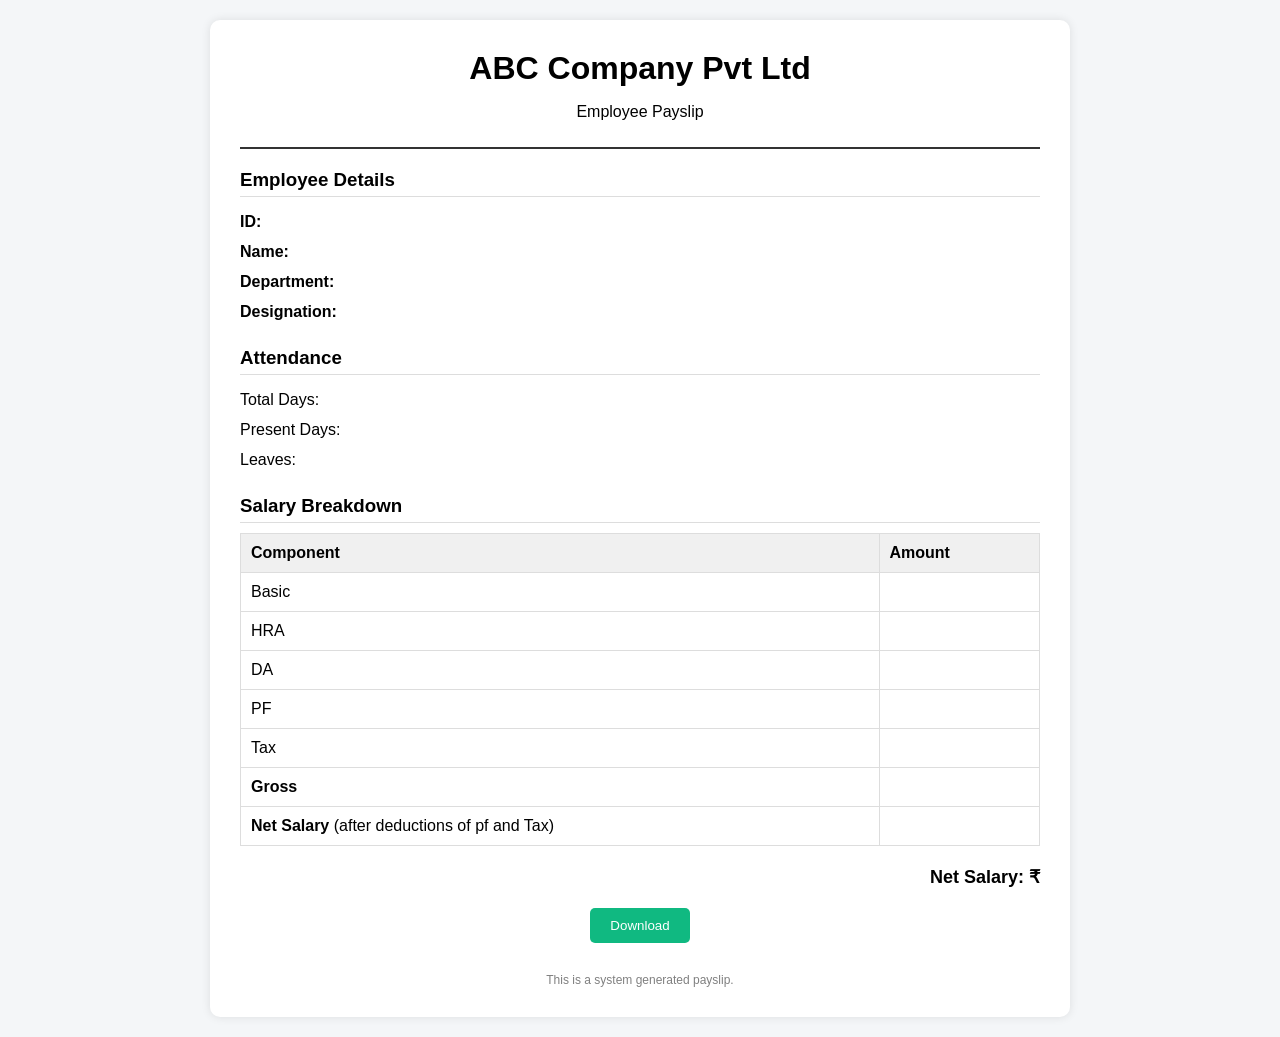
<file: frontend/payslip.html>
<!DOCTYPE html>
<html lang="en">

<head>
    <meta charset="UTF-8">
    <title>Payslip</title>
    <style>
        body {
            font-family: Arial, sans-serif;
            background: #f4f6f8;
            margin: 0;
            padding: 20px;
        }

        .payslip {
            max-width: 800px;
            margin: auto;
            background: #fff;
            padding: 30px;
            border-radius: 10px;
            box-shadow: 0 0 10px rgba(0, 0, 0, 0.1);
        }

        .header {
            text-align: center;
            border-bottom: 2px solid #333;
            padding-bottom: 10px;
        }

        .header h1 {
            margin: 0;
        }

        .section {
            margin-top: 20px;
        }

        .section h3 {
            margin-bottom: 10px;
            border-bottom: 1px solid #ddd;
            padding-bottom: 5px;
        }

        .details,
        .salary {
            width: 100%;
            border-collapse: collapse;
        }

        .details td {
            padding: 6px 0;
        }

        .salary th,
        .salary td {
            padding: 10px;
            border: 1px solid #ddd;
            text-align: left;
        }

        .salary th {
            background: #f0f0f0;
        }

        .highlight {
            font-size: 18px;
            font-weight: bold;
            text-align: right;
            margin-top: 20px;
        }

        .footer {
            text-align: center;
            margin-top: 30px;
            font-size: 12px;
            color: gray;
        }

        .btn {
            margin-top: 20px;
            display: block;
            text-align: center;
        }

        button {
            padding: 10px 20px;
            background: #10b981;
            color: white;
            border: none;
            border-radius: 5px;
            cursor: pointer;
        }

        @media print {
            button {
                display: none;
            }
        }
    </style>
</head>

<body>

    <div class="payslip">

        <!-- HEADER -->
        <div class="header">
            <h1>ABC Company Pvt Ltd</h1>
            <p>Employee Payslip</p>
        </div>

        <!-- EMPLOYEE DETAILS -->
        <div class="section">
            <h3>Employee Details</h3>
            <table class="details">
                <tr>
                    <td><strong>ID:</strong></td>
                    <td id="emp_id"></td>
                </tr>
                <tr>
                    <td><strong>Name:</strong></td>
                    <td id="emp_name"></td>
                </tr>
                <tr>
                    <td><strong>Department:</strong></td>
                    <td id="emp_dept"></td>
                </tr>
                <tr>
                    <td><strong>Designation:</strong></td>
                    <td id="emp_role"></td>
                </tr>
            </table>
        </div>

        <!-- ATTENDANCE -->
        <div class="section">
            <h3>Attendance</h3>
            <table class="details">
                <tr>
                    <td>Total Days:</td>
                    <td id="total_days"></td>
                </tr>
                <tr>
                    <td>Present Days:</td>
                    <td id="present_days"></td>
                </tr>
                <tr>
                    <td>Leaves:</td>
                    <td id="leaves"></td>
                </tr>
            </table>
        </div>

        <!-- SALARY -->
        <div class="section">
            <h3>Salary Breakdown</h3>
            <table class="salary">
                <tr>
                    <th>Component</th>
                    <th>Amount</th>
                </tr>
                <tr>
                    <td>Basic</td>
                    <td id="basic"></td>
                </tr>
                <tr>
                    <td>HRA</td>
                    <td id="hra"></td>
                </tr>
                <tr>
                    <td>DA</td>
                    <td id="da"></td>
                </tr>
                <tr>
                    <td>PF</td>
                    <td id="pf"></td>
                </tr>
                <tr>
                    <td>Tax</td>
                    <td id="tax"></td>
                </tr>
                <tr>
                    <td><strong>Gross</strong></td>
                    <td id="gross"></td>
                </tr>
                <tr>
                    <td><strong>Net Salary</strong> (after deductions of pf and Tax)</td>
                    <td id="net"></td>
                </tr>
            </table>
        </div>

        <!-- NET -->
        <div class="highlight">
            Net Salary: ₹ <span id="net_salary"></span>
        </div>

        <!-- PRINT BUTTON -->
        <div class="btn">
            <button onclick="window.print()">Download</button>
        </div>

        <!-- FOOTER -->
        <div class="footer">
            This is a system generated payslip.
        </div>

    </div>

    <script>
        function loadPayslip() {
            const data = JSON.parse(localStorage.getItem("payslipData"));

            if (!data) return;

            document.getElementById("emp_id").innerText = data.employee.id;
            document.getElementById("emp_name").innerText = data.employee.name;
            document.getElementById("emp_dept").innerText = data.employee.department;
            document.getElementById("emp_role").innerText = data.employee.designation;

            document.getElementById("total_days").innerText = data.attendance.total_days;
            document.getElementById("present_days").innerText = data.attendance.present_days;
            document.getElementById("leaves").innerText = data.attendance.total_days - data.attendance.present_days;

            document.getElementById("basic").innerText = data.salary.basic;
            document.getElementById("hra").innerText = data.salary.hra;
            document.getElementById("da").innerText = data.salary.da;
            document.getElementById("pf").innerText = data.salary.pf;
            document.getElementById("tax").innerText = data.salary.tax;
            document.getElementById("gross").innerText = data.salary.gross;
            document.getElementById("net").innerText = data.salary.net;
            document.getElementById("net_salary").innerText = data.salary.net;
        }

        loadPayslip();
    </script>

</body>

</html>
</file>
